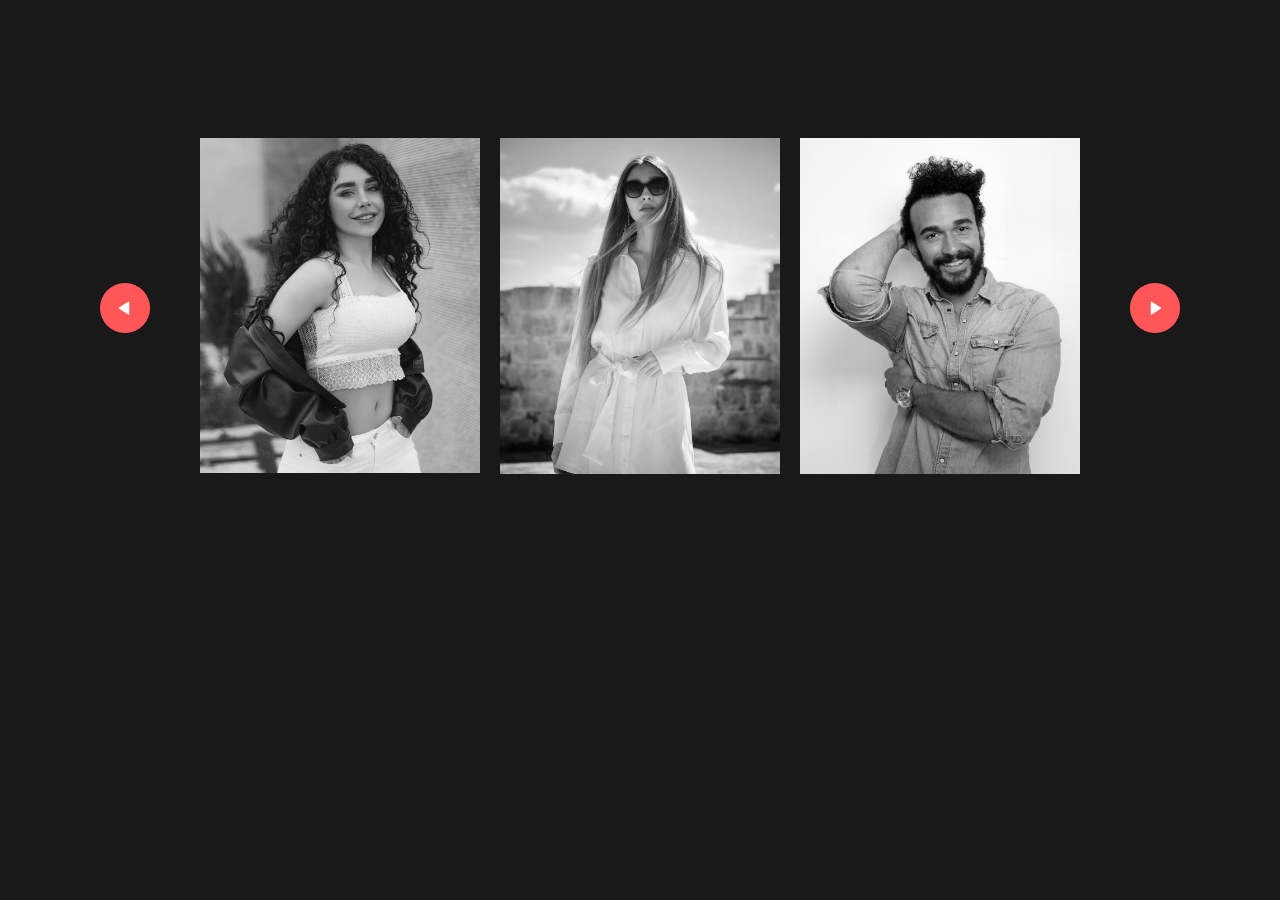
<file: index.html>
<!DOCTYPE html>
<html lang="en">
<head>
  <meta charset="UTF-8">
  <meta name="viewport" content="width=device-width, initial-scale=1.0">
  <title>Image slider</title>
  <link rel="stylesheet" href="style.css">
</head>
<body>
  <div class="gallery-wrap">
    <img src="images/back.png" id="backBtn">
    <div class="gallery">
      <div>
        <span><img src="images/image-1.png"></span>
        <span><img src="images/image-2.png"></span>
        <span><img src="images/image-3.png"></span>
      </div>
      <div>
        <span><img src="images/image-4.png"></span>
        <span><img src="images/image-5.png"></span>
        <span><img src="images/image-6.png"></span>
      </div>
    </div>
    <img src="images/next.png" id="nextBtn">
  </div>

<script src="script.js">
//   let scrollContainer = document.querySelector(".gallery");
// let backBtn = document.getElementById("backBtn");
// let nextBtn = document.getElementById("nextBtn");

// scrollContainer.addEventListener("wheel", (evt)=>{
//   evt.preventDefault();
//   scrollContainer.scrollLeft += evt.deltaY;
//   scrollContainer.style.scrollBehavior = "auto";
// })

// nextBtn.addEventListener("click", ()=>{
//   scrollContainer.style.scrollBehavior = "smooth";
//   scrollContainer.scrollLeft += 300;
// })


// backBtn.addEventListener("click", ()=>{
//   scrollContainer.style.scrollBehavior = "smooth";
//   scrollContainer.scrollLeft -= 300;
// })
</script>
</body>
</html>
</file>
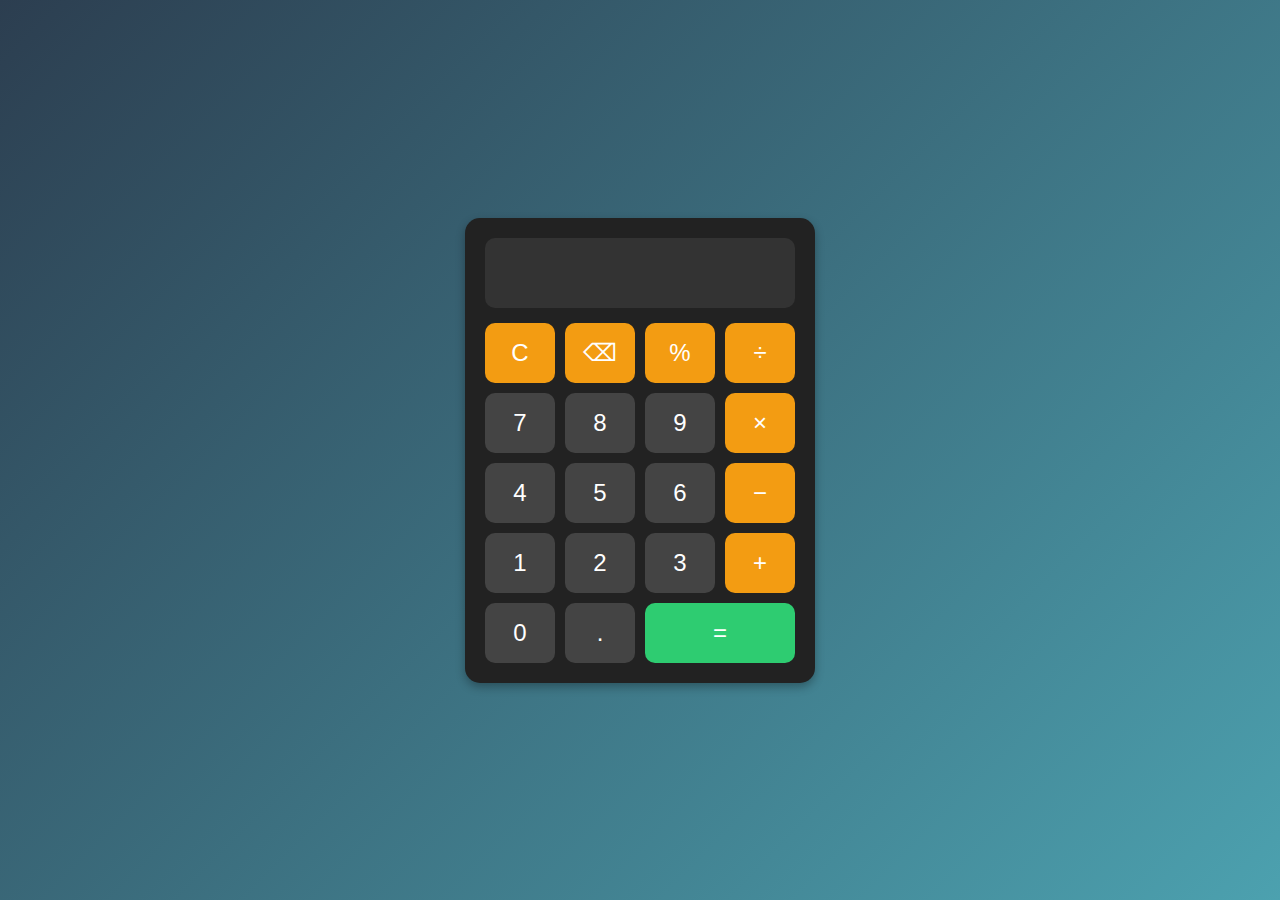
<file: calcualtor/calc.html>
<!DOCTYPE html>
<html lang="en">
<head>
  <meta charset="UTF-8">
  <meta name="viewport" content="width=device-width, initial-scale=1.0">
  <title>Awesome Calculator</title>
  <link rel="stylesheet" href="/calcualtor/calcl.css">
</head>
<body>
  <div class="calculator">
    <input type="text" id="display" disabled>
    <div class="buttons">
      <button class="operator" onclick="ClearFunc()">C</button>
      <button class="operator" onclick="trimFirst()">⌫</button>
      <button class="operator" onclick="appendValue('%')">%</button>
      <button class="operator" onclick="appendValue('/')">÷</button>

      <button onclick="appendValue('7')">7</button>
      <button onclick="appendValue('8')">8</button>
      <button onclick="appendValue('9')">9</button>
      <button class="operator"  onclick="appendValue('*')">×</button>

      <button onclick="appendValue('4')">4</button>
      <button onclick="appendValue('5')">5</button>
      <button onclick="appendValue('6')">6</button>
      <button class="operator" onclick="appendValue('-')">−</button>

      <button onclick="appendValue('1')">1</button>
      <button onclick="appendValue('2')">2</button>
      <button onclick="appendValue('3')">3</button>
      <button class="operator" onclick="appendValue('+')">+</button>

      <button onclick="appendValue('0')">0</button>
      <button onclick="appendValue('.')">.</button>
      <button class="equal" onclick="calculate()">=</button>
    </div>
  </div>

  <script>
    const calculator = document.querySelector(".calculator");
    let display = document.getElementById("display");

   
    function ClearFunc(){
      display.value = "";
      saveData();
    }

    function appendValue(value){
      display.value += value;
    }
    function trimFirst(){
      display.value = display.value.slice(0, -1);
      saveData();
    }
    function calculate(){
      try{
        display.value = eval(display.value);
      }
      catch{
        display.value = "ERROR";
      }
      saveData();
    }

    showData();
  </script>
</body>
</html>
</file>
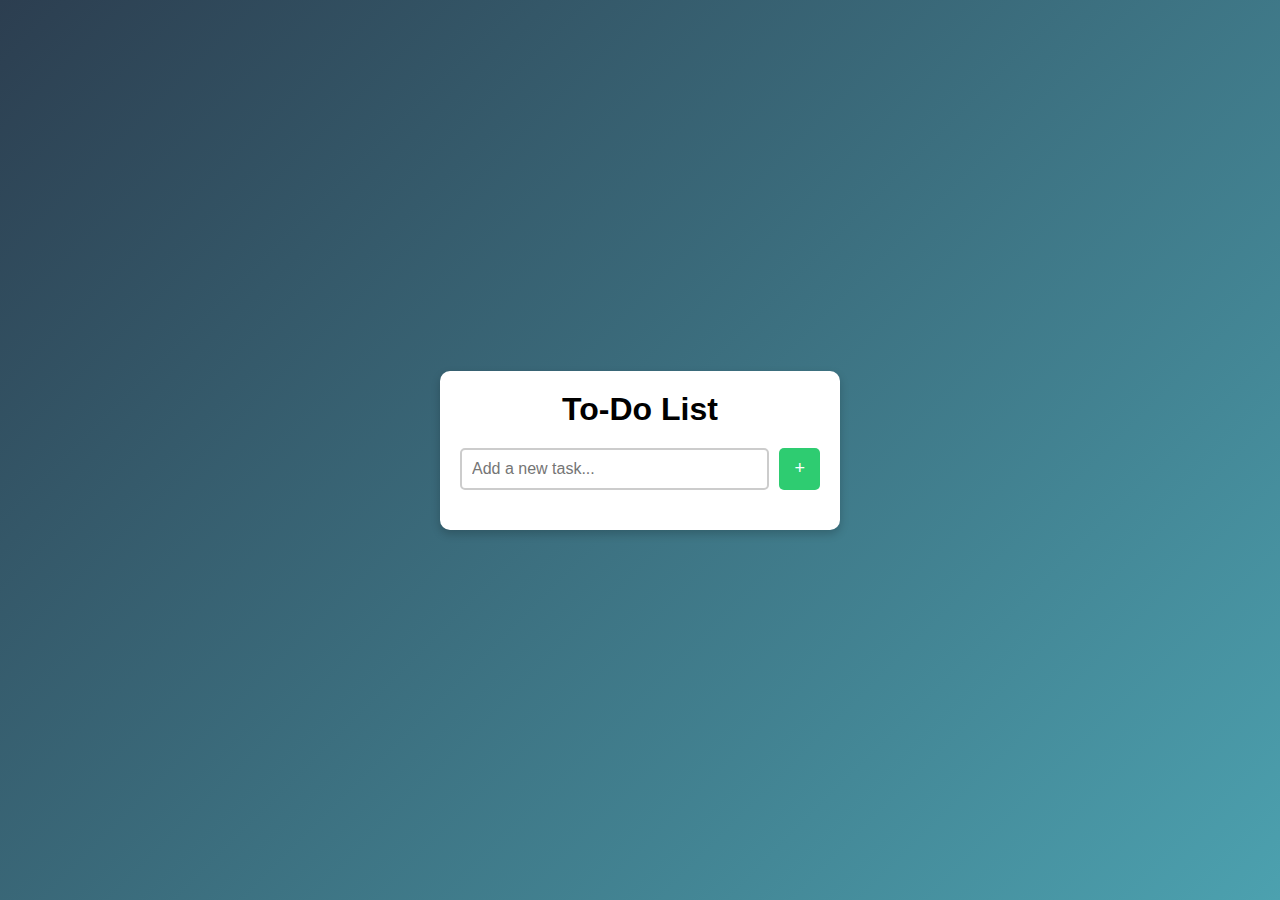
<file: to do list/tdl.html>
<!DOCTYPE html>
<html lang="en">
<head>
  <meta charset="UTF-8">
  <meta name="viewport" content="width=device-width, initial-scale=1.0">
  <title>Awesome To-Do List</title>
  <link rel="stylesheet" href="/to do list/tdl.css">
</head>
<body>
  <div class="todo-container">
    <h1>To-Do List</h1>
    <div class="input-group">
      <input type="text" id="todo-input" placeholder="Add a new task...">
      <button id="add-btn">+</button>
    </div>
    <div class="todo-list">
    </div>
  </div>
  <script src="/to do list/tdl.js"></script>
</body>
</html>
<!-- 🗑 ✏ -->

<!-- let li = document.createElement("li");
  li.className = "todo-list";

  let span = document.getElementById("span");
  span.className = "actions"


  let li = document.createElement("li");
  li.className = "todo-item";

  let span = document.createElement("span");
  span.textContent = inputValue;

  let actions = document.createElement("div");
  actions.className = "actions";

  let btnEdit = document.createElement("button");
  btnEdit.className = "edit-btn";
  btnEdit.textContent = "✏";

  let btnDelete = document.createElement("button");
  btnDelete.className = "delete-btn";
  btnDelete.textContent = "🗑"; -->

  <!-- / function showNotes() {
    //   notesContainer.innerHTML = localStorage.getItem("notes") || ""; // Avoid null value
    // }
    
    // function updateStorage() {
    //   localStorage.setItem("notes", notesContainer.innerHTML);
    // }
    
    // addBtn.addEventListener("click", () => {
    //   let inputValue = document.getElementById("todo-input").value;
    
    //   if (inputValue.trim() === "") {
    //     alert("You did not put anything!");
    //     return;
    //   }
    
    //   let li = document.createElement("li");
    //   li.className = "todo-item";
    
    //   let span = document.createElement("span");
    //   span.textContent = inputValue;
    
    //   let actions = document.createElement("div");
    //   actions.className = "actions";
    
    //   let btnEdit = document.createElement("button");
    //   btnEdit.className = "edit-btn";
    //   btnEdit.textContent = "✏"; // Edit button text fixed
    
    //   let btnDelete = document.createElement("button");
    //   btnDelete.className = "delete-btn"; // Fixed class name
    //   btnDelete.textContent = "🗑"; // Fixed textContent
    
    //   actions.appendChild(btnEdit);
    //   actions.appendChild(btnDelete);
    //   li.appendChild(span);
    //   li.appendChild(actions);
    //   notesContainer.appendChild(li);
    
    //   document.getElementById("todo-input").value = ""; // Clear input
    
    //   updateStorage(); // Save to localStorage
    // });
    
    
    
    // notesContainer.addEventListener("click", (e) => {
    //  if(e.target.classList.contains("delete-btn")){
    //   e.target.closest(".todo-item").remove();
    //   updateStorage()
    //  }
    
    //   // if (e.target.classList.contains("edit-btn")) {
    //   //   let task = e.target.closest(".todo-item").querySelector("span");
    //   //   let newValue = prompt("Edit your task:", task.textContent);
    //   //   if (newValue !== null && newValue.trim() !== "") {
    //   //     task.textContent = newValue;
    //   //     updateStorage();
    //   //   }
    //   // }
    
    //   if(e.target.classList.contains("edit-btn")){
    //     let task = e.target.closest(".todo-item").querySelector("span");
    //     let newValue = prompt("Edit your text:", task.textContent);
    //     if(newValue !== null && newValue.trim() !== ""){
    //       task.textContent = newValue;
    //       updateStorage();
    //     }
    //   }
      
    // });
    
    // showNotes(); -->
</file>
<file: style.css>
*{
  margin: 0;
  padding: 0;
  box-sizing: border-box;
  font-family: "Poppins", sans-serif;
}
body{
  background: #191919;
}
.gallery{
  width: 900px;
  display: flex;
  overflow-x: scroll ;
}

.gallery div{
  width: 100%;
  display: grid;
  grid-template-columns: auto auto auto;
  grid-gap: 20px;
  padding: 10px;
  flex: none;
}

.gallery div img{
  width: 100%;
  filter: grayscale(100%);
  transition: transform 0.5s;
}
.gallery::-webkit-scrollbar{
  display: none;
}
.gallery-wrap{
  display: flex;
  align-items: center;
  justify-content: center;
  margin: 10% auto;
}

#backBtn, #nextBtn{
  width: 50px;
  cursor: pointer;
  margin: 40px;
}

.gallery div img:hover{
  filter: grayscale(0);
  cursor: pointer;
  transform: scale(1.1)
}
</file>
<file: calcualtor/calcl.css>
/* General Styles */
* {
  margin: 0;
  padding: 0;
  box-sizing: border-box;
  font-family: 'Poppins', sans-serif;
}

body {
  display: flex;
  justify-content: center;
  align-items: center;
  height: 100vh;
  background: linear-gradient(135deg, #2c3e50, #4ca1af);
}

.calculator {
  width: 350px;
  background: #222;
  padding: 20px;
  border-radius: 15px;
  box-shadow: 0 4px 10px rgba(0, 0, 0, 0.3);
}

/* Display */
#display {
  width: 100%;
  height: 70px;
  font-size: 2em;
  text-align: right;
  padding: 10px;
  border: none;
  background: #333;
  color: white;
  border-radius: 10px;
  margin-bottom: 15px;
}

/* Buttons */
.buttons {
  display: grid;
  grid-template-columns: repeat(4, 1fr);
  gap: 10px;
}

button {
  width: 100%;
  height: 60px;
  font-size: 1.5em;
  border: none;
  background: #444;
  color: white;
  border-radius: 10px;
  cursor: pointer;
  transition: 0.3s;
}

button:hover {
  background: #555;
}

.operator {
  background: #f39c12;
}

.operator:hover {
  background: #e67e22;
}

.equal {
  background: #2ecc71;
  grid-column: span 2;
}

.equal:hover {
  background: #27ae60;
}
</file>
<file: to do list/tdl.css>
/* General Styles */
* {
  margin: 0;
  padding: 0;
  box-sizing: border-box;
  font-family: 'Poppins', sans-serif;
}

body {
  display: flex;
  justify-content: center;
  align-items: center;
  height: 100vh;
  background: linear-gradient(135deg, #2c3e50, #4ca1af);
}

.todo-container {
  width: 400px;
  background: #fff;
  padding: 20px;
  border-radius: 10px;
  box-shadow: 0 4px 10px rgba(0, 0, 0, 0.2);
}

h1 {
  text-align: center;
  margin-bottom: 20px;
}

.input-group {
  display: flex;
  gap: 10px;
}

#todo-input {
  flex: 1;
  padding: 10px;
  border: 2px solid #ccc;
  border-radius: 5px;
  font-size: 16px;
}

#add-btn {
  background: #2ecc71;
  color: white;
  border: none;
  padding: 10px 15px;
  font-size: 18px;
  border-radius: 5px;
  cursor: pointer;
}

#add-btn:hover {
  background: #27ae60;
}

.todo-list {
  list-style: none;
  margin-top: 20px;
}

.todo-item {
  display: flex;
  justify-content: space-between;
  align-items: center;
  background: #f4f4f4;
  padding: 10px;
  border-radius: 5px;
  margin-bottom: 10px;
}

.actions button {
  background: none;
  border: none;
  font-size: 16px;
  cursor: pointer;
  margin-left: 10px;
}

.edit-btn {
  color: #f39c12;
}

.delete-btn {
  color: #e74c3c;
}
</file>
